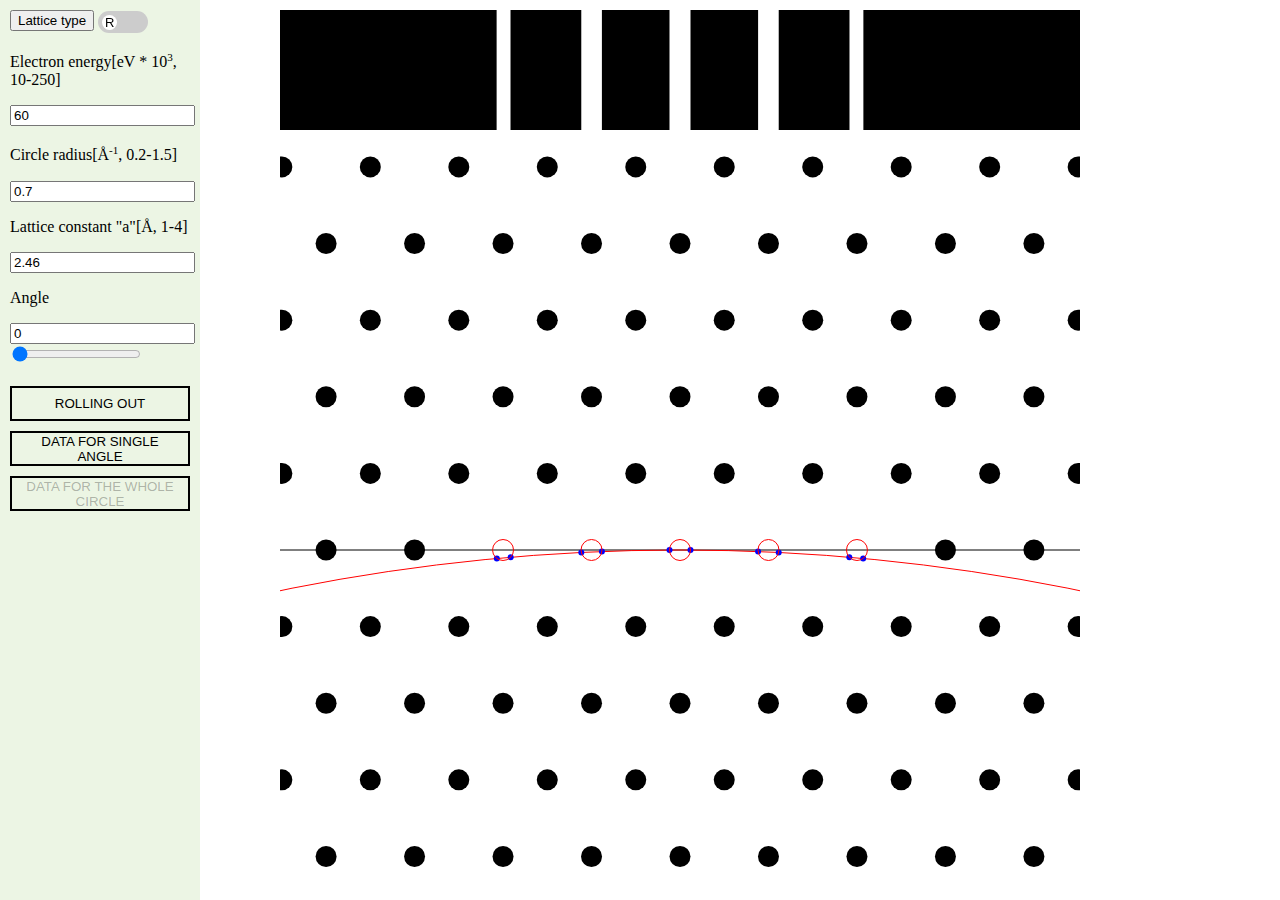
<file: index.html>
<!DOCTYPE html>
<html lang="en">
  <head>
    <link rel="shortcut icon" href="docs/icon.ico" type="image/x-icon" />
    <meta charset="UTF-8" />
    <meta name="viewport" content="width=device-width, initial-scale=1.0" />
    <title>RHEED</title>
    <link href="./style.css" rel="stylesheet" />
  </head>
  <body>
    <div class="app-container">
      <div id="inputparameters">
        <button data-modal-target="#modal">Lattice type</button>
        <div class="modal" id="modal">
          <div class="modal-header">
            <div class="title">Lattice type</div>
            <button data-close-button class="close-button">&times;</button>
          </div>
          <div class="modal-body">
            <div class="modal-body-container">
              <div class="lattice-card">
                <label for="Obq"
                  ><img src="./docs/Obq.png" alt="cringe"
                /></label>
                <div class="lattice-card-contols">
                  <input
                    type="radio"
                    name="check"
                    value="1"
                    id="Obq"
                    class="radio"
                  />
                  <span class="lattice-card-name"> Oblique (monoclinic) </span>
                </div>
              </div>
              <div class="lattice-card">
                <label for="Rec"
                  ><img src="./docs/Rec.png" alt="cringe"
                /></label>
                <div class="lattice-card-contols">
                  <input
                    type="radio"
                    name="check"
                    value="2"
                    id="Rec"
                    class="radio"
                  />
                  <span class="lattice-card-name">
                    Rectangular (orthorhombic)
                  </span>
                </div>
              </div>
              <div class="lattice-card">
                <label for="Cent"
                  ><img src="./docs/Cent.png" alt="cringe"
                /></label>
                <div class="lattice-card-contols">
                  <input
                    type="radio"
                    name="check"
                    value="3"
                    id="Cent"
                    class="radio"
                  />
                  <span class="lattice-card-name">
                    Centered rectangular (orthorhombic)
                  </span>
                </div>
              </div>
              <div class="lattice-card">
                <label for="Hex"
                  ><img src="./docs/Hex.png" alt="cringe"
                /></label>
                <div class="lattice-card-contols">
                  <input
                    type="radio"
                    name="check"
                    value="4"
                    id="Hex"
                    class="radio"
                  />
                  <span class="lattice-card-name"> Hexagonal </span>
                </div>
              </div>
              <div class="lattice-card">
                <label for="Sqr"
                  ><img src="./docs/Sqr.png" alt="cringe"
                /></label>
                <div class="lattice-card-contols">
                  <input
                    type="radio"
                    name="check"
                    value="5"
                    id="Sqr"
                    class="radio"
                  />
                  <span class="lattice-card-name"> Square (tetragonal) </span>
                </div>
              </div>
            </div>
          </div>
        </div>
        <div id="overlay"></div>
        <label class="switch">
          <input
            type="checkbox"
            id="output-switch"
            value="799"
            autocomplete="off"
            onclick="switchPar()"
          />
          <span class="slider round"></span>
        </label>
        <p>
          Electron energy[eV * 10<sup><small>3</small></sup
          >, 10-250]
        </p>
        <input type="text" id="field1" value="60" /><br />
        <p>
          Circle radius[<span>&#8491;</span><sup><small>-1</small></sup
          >, 0.2-1.5]
        </p>
        <input type="text" id="field2" value="0.7" /><br />
        <p>Lattice constant "a"[<span>&#8491;</span>, 1-4]</p>
        <input type="text" id="field3" value="2.46" /><br />
        <div class="hideParameter">
          <p id="replaceParameter">Lattice constant "b"[<span>&#8491;</span>, 1-4]</p>
          <input type="text" id="field4" value="2.46" /><br />
        </div>
        <div class="input-container1">
          <p>Angle &#1138;</p>
          <input type="text" id="field5" value="30" /><br />
          <input
            type="range"
            id="field6"
            min="30"
            max="90"
            step="1"
            value="0"
          /><br />
        </div>
        <p>Angle</p>
        <div class="input-container">
          <input type="text" id="field7" value="0" /><br />
          <input
            type="range"
            id="field8"
            min="0"
            max="360"
            step="1"
            value="0"
          /><br />
        </div>
        <div class="draw-buttons-container">
          <!-- <button type="submit" id='singleDraw-button'>draw</button> -->
          <button type="submit" id="rotate-button">Rolling out</button>
          <button type="submit" id="singleResult-button">
            Data for single angle
          </button>
          <button type="submit" disabled="disabled" id="result-button">
            Data for the whole circle
          </button>
        </div>
      </div>
      <div id="canvaswindow">
        <canvas id="canvas1" width="800" height="120"></canvas>
        <canvas id="canvas" width="800" height="800"></canvas>
      </div>
    </div>
  </body>
  <script src="./script.js"></script>
</html>
</file>
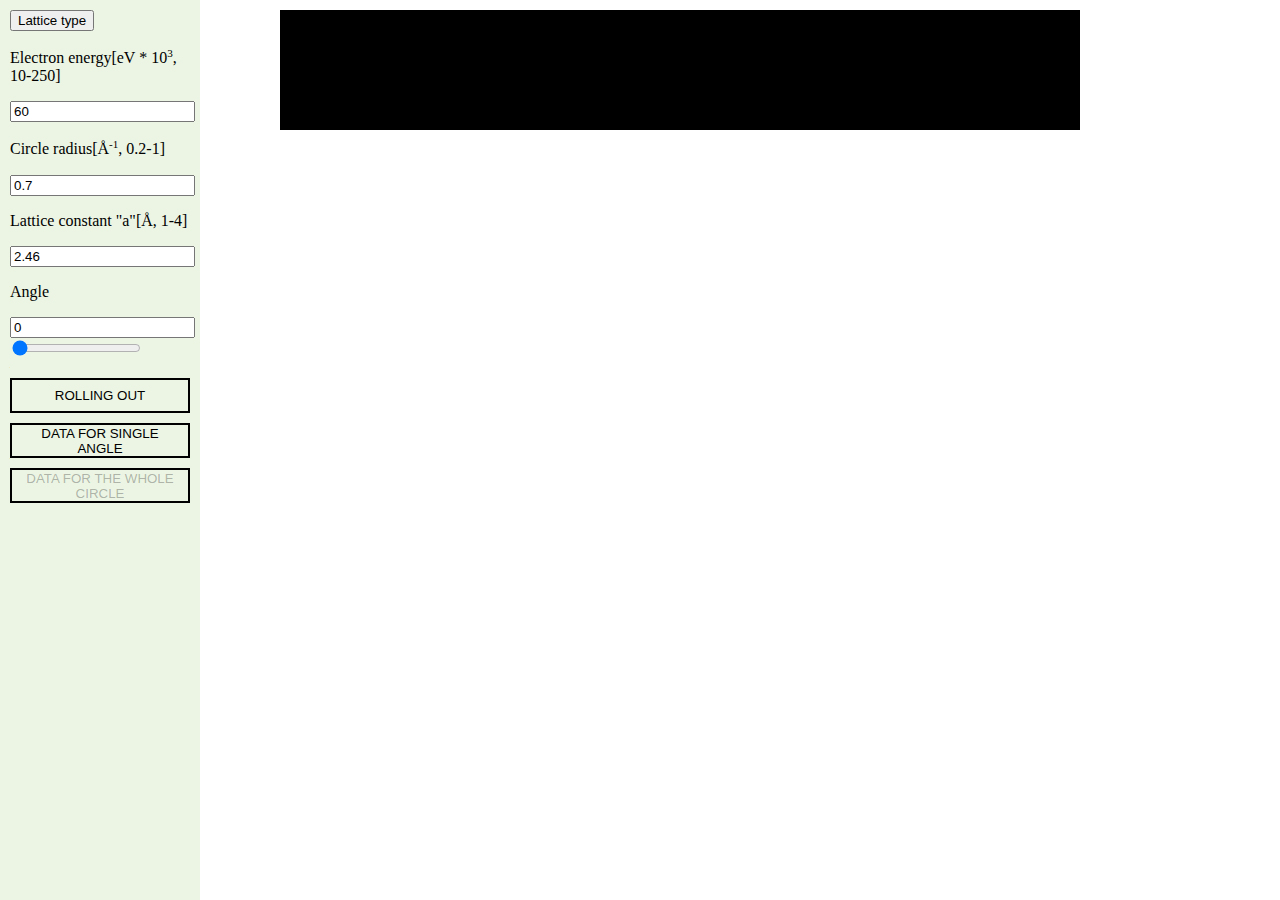
<file: main.html>
<html lang="en">
<head>
    <meta charset="UTF-8">
    <meta name="viewport" content="width=device-width, initial-scale=1.0">
    <title>Document</title>
    <link href='./style.css' rel='stylesheet'/>
</head>
<body>
   <div class="app-container">
        <div id="inputparameters">
            <button data-modal-target="#modal">Lattice type</button>
            <div class="modal" id="modal">
              <div class="modal-header">
                <div class="title">Lattice type</div>
                <button data-close-button class="close-button">&times;</button>
              </div>
              <div class="modal-body">
                <div class="modal-body-container">
                    <div class="lattice-card">
                        <label for="Obq"><img src="./Obq.png" /></label>
                        <div class="lattice-card-contols">
                            <input type="radio" name="check" value="1" id="Obq" class="radio" />
                            <span class="lattice-card-name">
                                Oblique (monoclinic)
                            </span>
                        </div>
                    </div>
                    <div class="lattice-card">
                        <label for="Rec"><img src="./Rec.png" /></label>
                        <div class="lattice-card-contols">
                            <input type="radio" name="check" value="2" id="Rec" class="radio"/>
                            <span class="lattice-card-name">
                                Rectangular (orthorhombic)
                            </span>
                        </div>
                    </div>
                    <div class="lattice-card">
                        <label for="Cent"><img src="./Cent.png" /></label>
                        <div class="lattice-card-contols">
                            <input type="radio" name="check" value="3" id="Cent" class="radio"/>
                            <span class="lattice-card-name">
                                Centered rectangular (orthorhombic)
                            </span>
                        </div>
                    </div>
                    <div class="lattice-card">
                        <label for="Hex"><img src="./Hex.png" /></label>
                        <div class="lattice-card-contols">
                            <input type="radio" name="check" value="4" id="Hex" class="radio"/>
                            <span class="lattice-card-name">
                                Hexagonal
                            </span>
                        </div>
                    </div>
                    <div class="lattice-card">
                        <label for="Sqr"><img src="./Sqr.png" /></label>
                        <div class="lattice-card-contols">
                            <input type="radio" name="check" value="5" id="Sqr" class="radio"/>
                            <span class="lattice-card-name">
                                Square (tetragonal)
                            </span>
                        </div>
                    </div>
                  </div>
              </div>
            </div>
            <div id="overlay"></div>
            <p>Electron energy[eV * 10<sup><small>3</small></sup>, 10-250]</p>
                <input type="text" id="field1" value="60"/><br>
            <p>Circle radius[<span>&#8491;</span><sup><small>-1</small></sup>, 0.2-1]</p>
                <input type="text" id="field2" value="0.7"/><br>
            <p>Lattice constant "a"[<span>&#8491;, 1-4]</p>
                <input type="text" id="field3" value="2.46"/><br>
            <div class="hideParameter">
                <p>Lattice constant "b"[<span>&#8491;, 1-4]</p>
                <input type="text" id="field4" value="2.46"/><br>
            </div>
            <div class="input-container1">
                <p>Angle &#1138;</p>
                <input type="text" id="field5" value="30"/><br> 
                <input type="range" id="field6" min="30" max="90" step="1" value="0" /><br>
            </div>
            <p>Angle</p>
            <div class="input-container">
                <input type="text" id="field7" value="0"/><br> 
                <input type="range" id="field8" min="0" max="360" step="1" value="0" /><br>
            </div>
            <div class="draw-buttons-container">
                <!-- <button type="submit" id='singleDraw-button'>draw</button> -->
                <button type="submit" id='rotate-button'>Rolling out</button>
                <button type="submit" id='singleResult-button'>Data for single angle</button>
                <button type="submit" disabled="disabled" id='result-button'>Data for the whole circle</button>
            </div>
       </div>
       <div id="canvaswindow">
            <canvas id="canvas1" width="800" height="120"></canvas>
            <canvas id="canvas" width="800" height="800"></canvas>
       </div>
   </div>
</body>
<script src="./script.js">
</script>
</html>
</file>
<file: style.css>
*,
*::after,
*::before {
  box-sizing: border-box;
}

.modal {
  position: fixed;
  top: 50%;
  left: 50%;
  transform: translate(-50%, -50%) scale(0);
  transition: 200ms ease-in-out;
  border: 1px solid black;
  border-radius: 10px;
  z-index: 10;
  background-color: white;
  width: 900px;
  max-width: 80%;
}

.modal.active {
  transform: translate(-50%, -50%) scale(1);
}

.modal-header {
  padding: 10px 15px;
  display: flex;
  justify-content: space-between;
  align-items: center;
  border-bottom: 1px solid black;
}

.modal-header .title {
  font-size: 1.25rem;
  font-weight: bold;
}

.modal-header .close-button {
  cursor: pointer;
  border: none;
  outline: none;
  background: none;
  font-size: 1.25rem;
  font-weight: bold;
}

.modal-body {
  padding: 10px 15px;
}

#overlay {
  position: fixed;
  opacity: 0;
  transition: 200ms ease-in-out;
  top: 0;
  left: 0;
  right: 0;
  bottom: 0;
  background-color: rgba(0, 0, 0, 0.5);
  pointer-events: none;
}

#overlay.active {
  opacity: 1;
  pointer-events: all;
}

.app-container {
  width: 100vw;
  height: 100vh;
  display: flex;
}

.input-container {
  margin-bottom: 20px;
}

.input-container input {
  margin-right: 20px;
}

body {
  margin: 0;
}

#inputparameters,
#canvaswindow {
  overflow: auto;
  padding: 10px;
}

/* #header {
 height: 80px; /* Высота слоя
 background: #FEDFC0; border-bottom: 2px solid #7B5427;
}
#header h1 { padding: 20px; margin: 0; } */

#inputparameters {
  width: 15%;
  background: #ecf5e4;
  min-width: 200px;
  top: 0px; /* Расстояние от верхнего края */
  bottom: 0; /* Расстояние снизу  */
}
#canvaswindow {
  width: 75%;
  display: flex;
  flex-direction: column;
  align-items: center;
}

#canvas1 {
  margin-bottom: 20px;
}

.draw-buttons-container {
  width: 100%;
  display: flex;
  flex-direction: column;
  justify-content: center;
}

.draw-buttons-container button {
  outline: none;
  background-color: inherit;
  border: 2px solid black;
  cursor: pointer;
  text-transform: uppercase;
  height: 35px;
  margin-bottom: 10px;
}

.draw-buttons-container button:hover {
  background: white;
}

.modal-body-container {
  width: 100%;
  height: 100%;
  display: flex;
  flex-wrap: wrap;
}

.lattice-card {
  display: flex;
  flex-direction: column;
  align-items: center;
  margin: 0 auto 20 auto;
  border: 1px solid black;
  border-radius: 10px;
  padding: 10px;
}

.lattice-card-contols {
  display: flex;
  justify-content: space-between;
}

.hidden {
  display: none;
}

/* The switch - the box around the slider */
.switch {
  position: relative;
  display: inline-block;
  width: 50px;
  height: 22px;
}

/* Hide default HTML checkbox */
.switch input {
  opacity: 0;
  width: 0;
  height: 0;
}

/* The slider */
.slider {
  position: absolute;
  cursor: pointer;
  top: 0;
  left: 0;
  right: 0;
  bottom: 0;
  background-color: #ccc;
  -webkit-transition: 0.4s;
  transition: 0.4s;
}

.slider:before {
  position: absolute;
  content: "R";
  height: 15px;
  width: 15px;
  left: 4px;
  bottom: 3px;
  background-color: white;
  -webkit-transition: 0.4s;
  transition: 0.4s;
  text-align: center;
  font-size: 13px;
  font-family: sans-serif;
}

input:checked + .slider {
  background-color: #2196f3;
}

input:focus + .slider {
  box-shadow: 0 0 1px #2196f3;
}

input:checked + .slider:before {
  content: "D";
  -webkit-transform: translateX(26px);
  -ms-transform: translateX(26px);
  transform: translateX(26px);
}

/* Rounded sliders */
.slider.round {
  border-radius: 34px;
}

.slider.round:before {
  border-radius: 50%;
}
</file>
